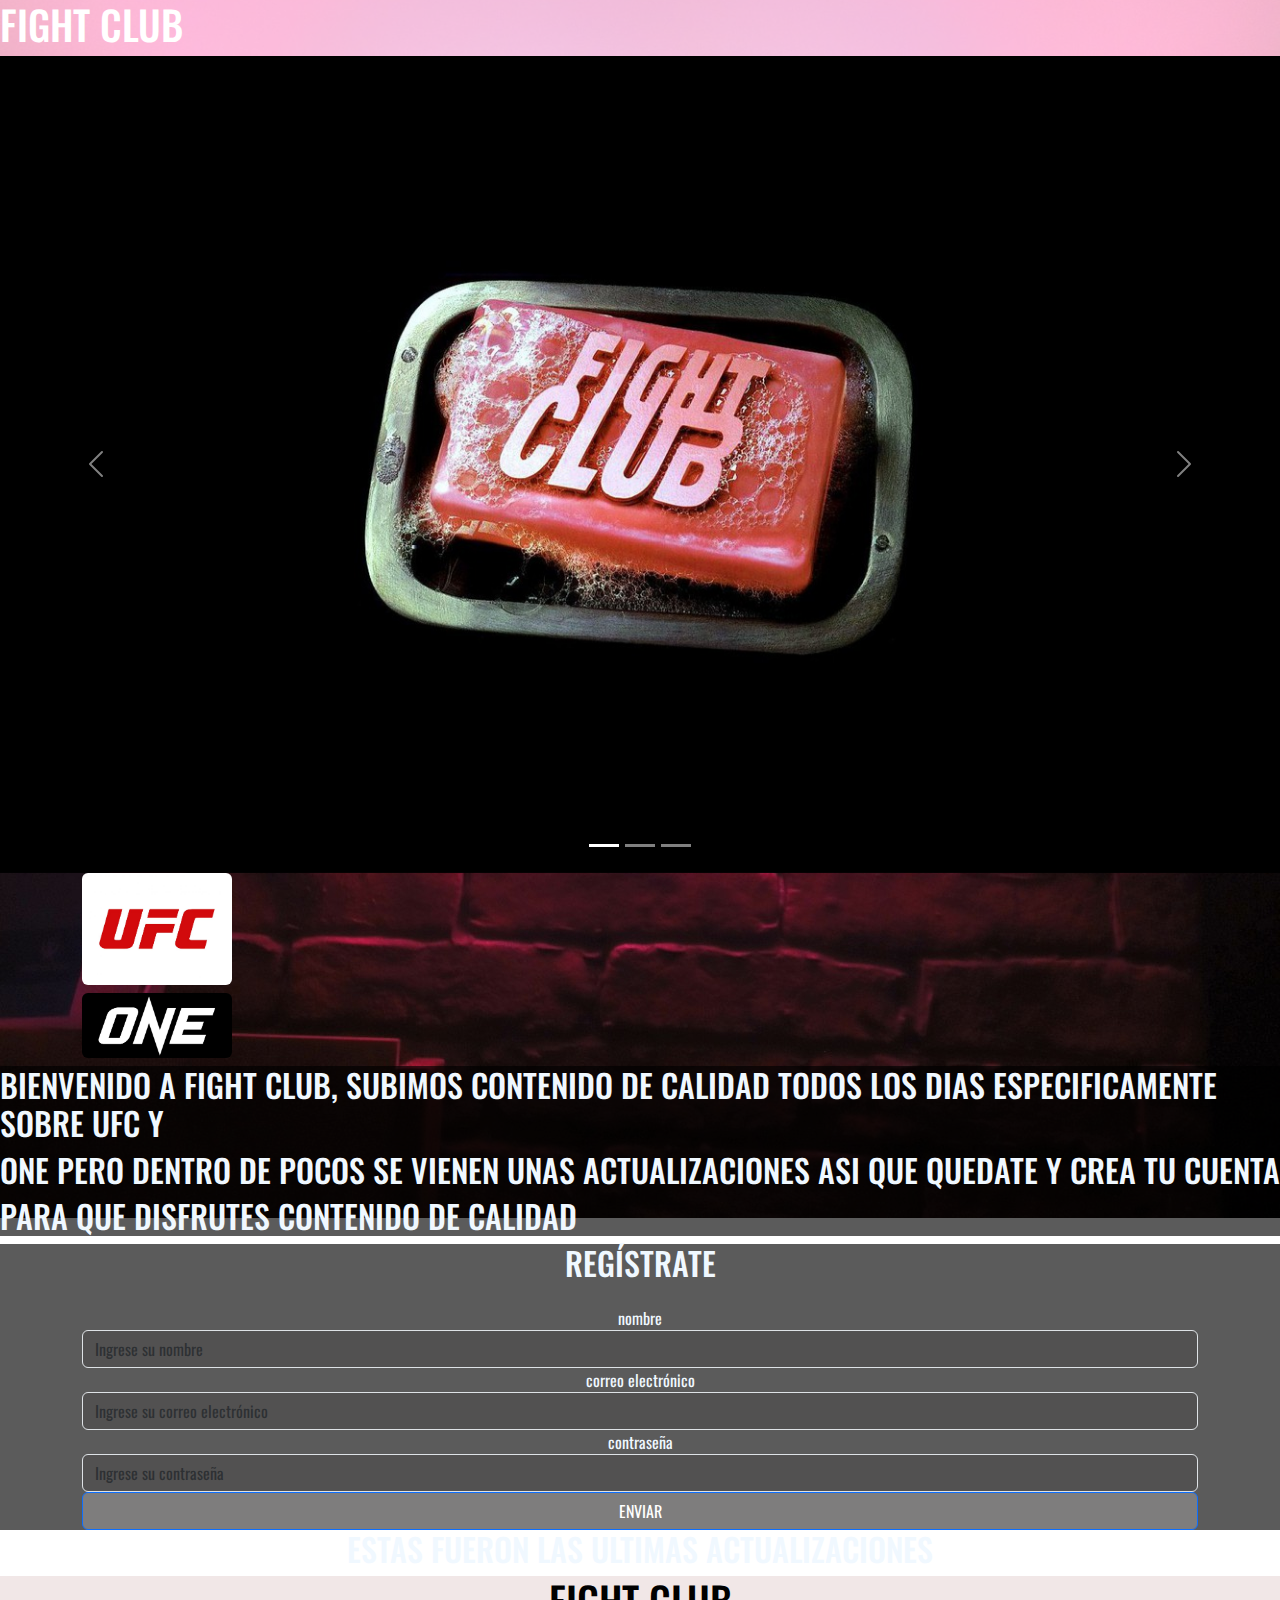
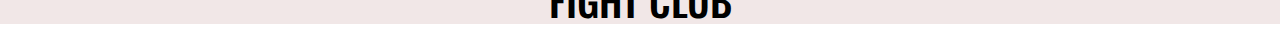
<file: tp final/index.html>
<!DOCTYPE html>
<html lang="en">
<head>
    <meta charset="UTF-8">
    <meta name="viewport" content="width=device-width, initial-scale=1.0">
    <title>fight club</title>
    <link rel="stylesheet" href=https://cdn.jsdelivr.net/npm/bootstrap@5.3.2/dist/css/bootstrap.min.css>
    <link rel="stylesheet" href="style.css">
</head>
<body>
     
    <header class="ventana">
<h1 class="presentacion" style="color: white;">fight club</h1>

    </header>
<main>
    
<!--CAROUSEL 1-->

    <div id="carouselExampleIndicators" class="carousel slide">
        <div class="carousel-indicators">
          <button type="button" data-bs-target="#carouselExampleIndicators" data-bs-slide-to="0" class="active" aria-current="true" aria-label="Slide 1"></button>
          <button type="button" data-bs-target="#carouselExampleIndicators" data-bs-slide-to="1" aria-label="Slide 2"></button>
          <button type="button" data-bs-target="#carouselExampleIndicators" data-bs-slide-to="2" aria-label="Slide 3"></button>
        </div>
        <div class="carousel-inner">
          <div class="carousel-item active">
            <img src="fight-club-boycovskiy-klub-4835.jpg" class="d-block w-100" alt="...">
          </div>
          <div class="carousel-item">
            <img src="Logo.png" class="d-block w-100" alt="...">
          </div>
          <div class="carousel-item">
            <img src="bb12b867e59d9053b531daf9477646a6.jpg" class="d-block w-100" alt="...">
          </div>
        </div>
        <button class="carousel-control-prev" type="button" data-bs-target="#carouselExampleIndicators" data-bs-slide="prev">
          <span class="carousel-control-prev-icon" aria-hidden="true"></span>
          <span class="visually-hidden">Previous</span>
        </button>
        <button class="carousel-control-next" type="button" data-bs-target="#carouselExampleIndicators" data-bs-slide="next">
          <span class="carousel-control-next-icon" aria-hidden="true"></span>
          <span class="visually-hidden">Next</span>
        </button>
      </div>

<!--LINKS QUE AYUDAN AL USO DEL BOOTSTRAP-->

      <script src="https://cdn.jsdelivr.net/npm/@popperjs/core@2.11.8/dist/umd/popper.min.js" integrity="sha384-I7E8VVD/ismYTF4hNIPjVp/Zjvgyol6VFvRkX/vR+Vc4jQkC+hVqc2pM8ODewa9r" crossorigin="anonymous"></script>
<script src="https://cdn.jsdelivr.net/npm/bootstrap@5.3.2/dist/js/bootstrap.min.js" integrity="sha384-BBtl+eGJRgqQAUMxJ7pMwbEyER4l1g+O15P+16Ep7Q9Q+zqX6gSbd85u4mG4QzX+" crossorigin="anonymous"></script>
   
<div class="container">
    <h1 style="text-align: left;" ><a class="navbar-brand" href="index2.html"><img style="width: 150px; height: auto;" src="Logo.jpg" class="rounded float-center" alt=""></a></h1>
<h1 style="text-align: left; "><a class="navbar-brand" href="index3.html"><img style="width: 150px; height: auto;" src="ONE.webp"class="rounded float-center" alt=""></a></h1>
</div>

    <section class="position">

       

        <h2>
            bienvenido a fight club, subimos contenido de calidad todos los dias especificamente sobre ufc y 
                </h2>
                <h2>one pero dentro de pocos se vienen unas actualizaciones asi que quedate y crea tu cuenta  </h2>
                    <h2>para que disfrutes contenido de calidad</h2>

        
           
  
       


     
    </section>

<section>



    <form class="container">
  

<h2 class="text-center mb-4">Regístrate</h2>

<div class="form-group-1">
    <label for="nombre">nombre</label>
    <input type="text" class="form-control" id="nombre" placeholder="Ingrese su nombre">
</div>

<div class="form-group-2">
    <label for="email">correo electrónico</label>
    <input type="email" class="form-control" id="email" placeholder="Ingrese su correo electrónico">
</div>

<div  class="form-group-3">
    <label for="password">contraseña</label>
    <input type="password" class="form-control" id="password" placeholder="Ingrese su contraseña">
</div>

<button style="background-color:rgba(167, 164, 164, 0.466);" type="submit" class="btn btn-primary btn-block">ENVIAR</button>
</form>

<script src="https://code.jquery.com/jquery-3.5.1.slim.min.js"></script>
<script src="https://cdn.jsdelivr.net/npm/@popperjs/core@2.9.2/dist/umd/popper.min.js"></script>
<script src="https://stackpath.bootstrapcdn.com/bootstrap/4.5.2/js/bootstrap.min.js"></script>
</section>
<aside>
    <h2>estas fueron las ultimas actualizaciones</h2>
</aside>
</main>

<footer>
    <h1>fight club</h1>
  </footer>
</body>
</html>
</file>
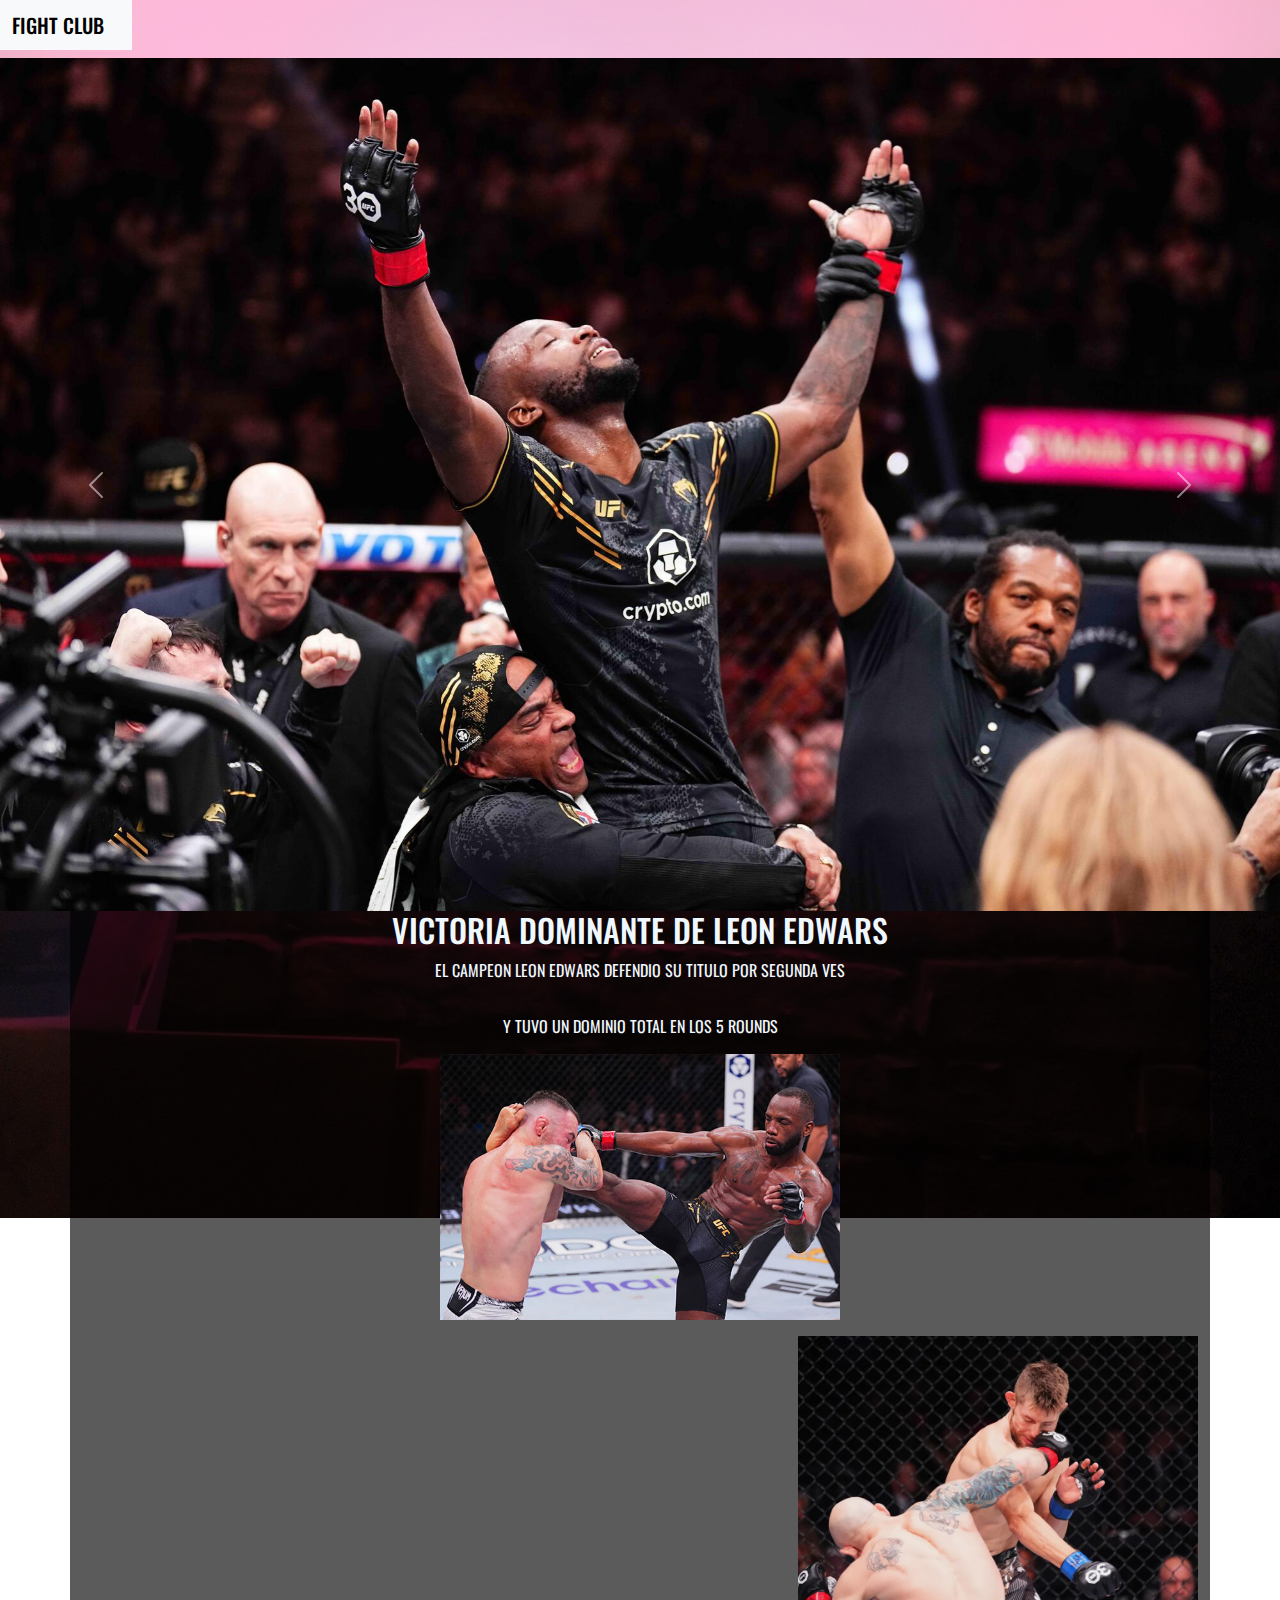
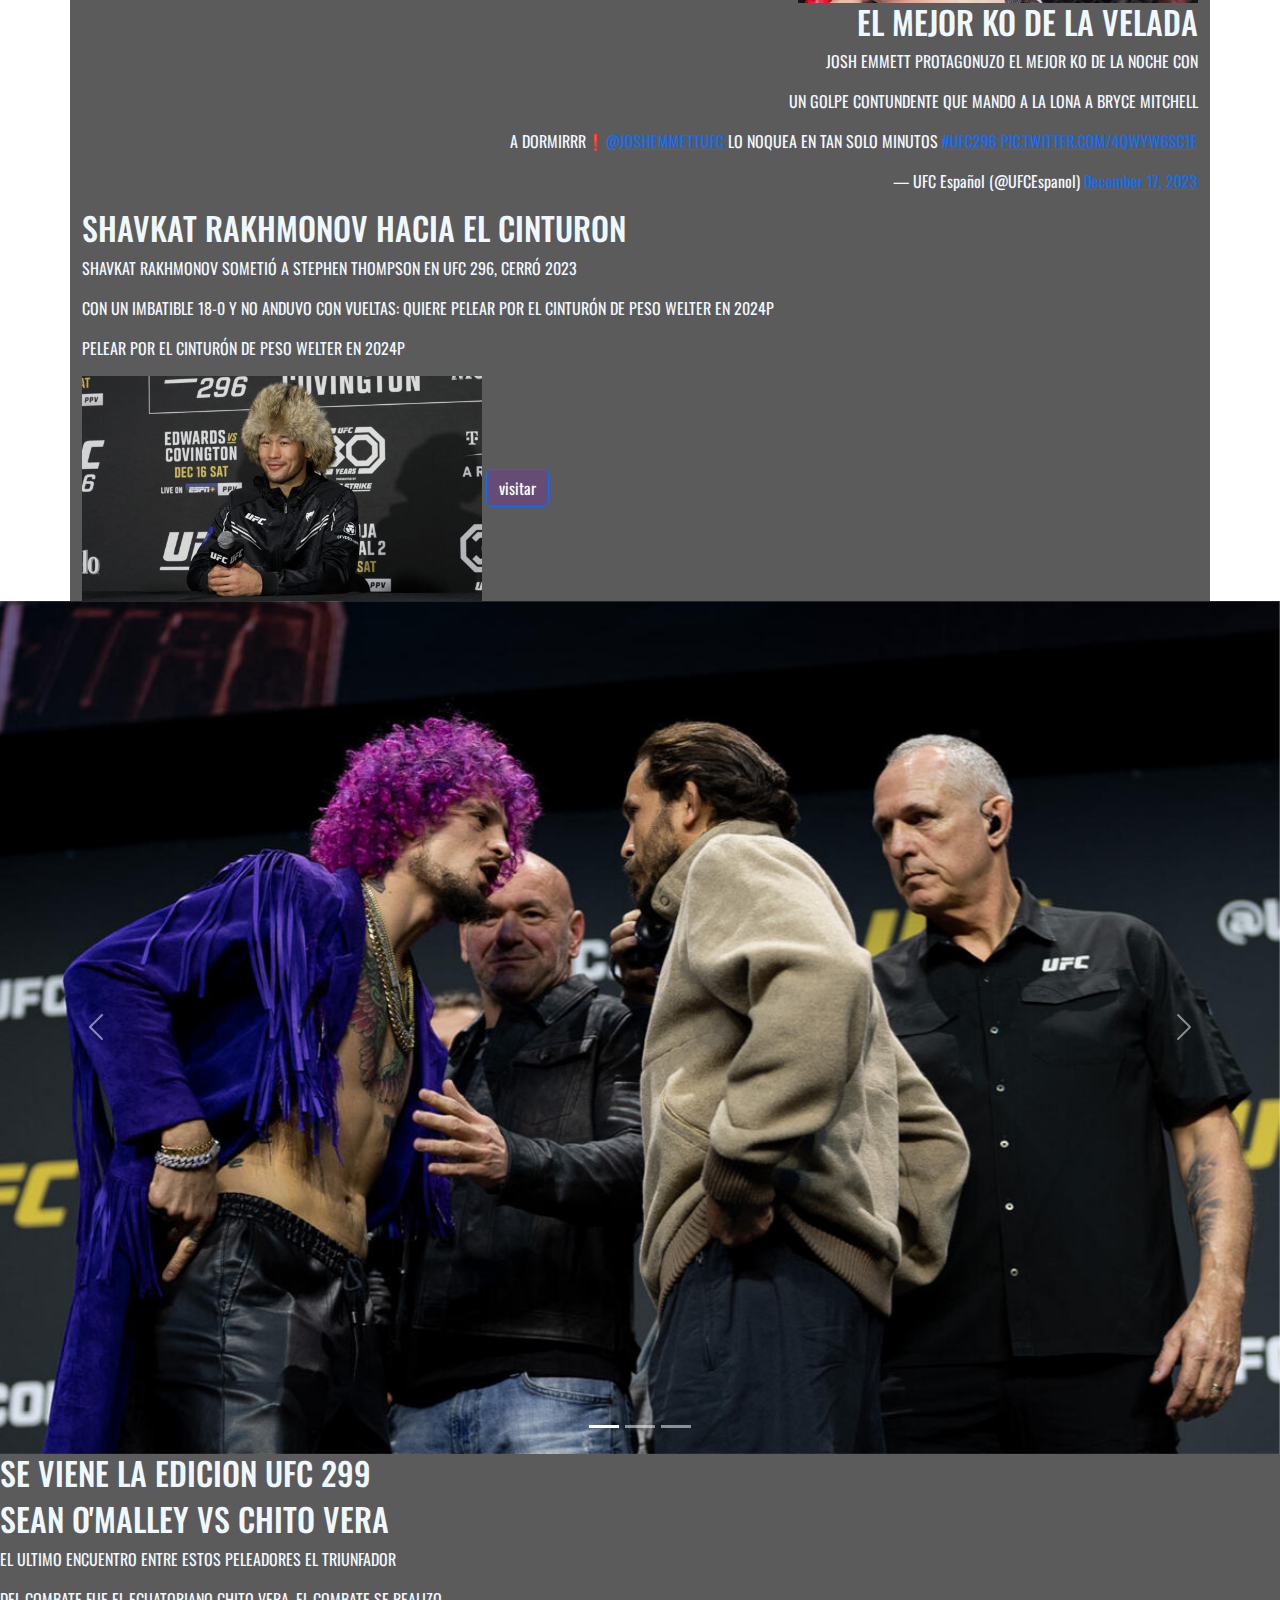
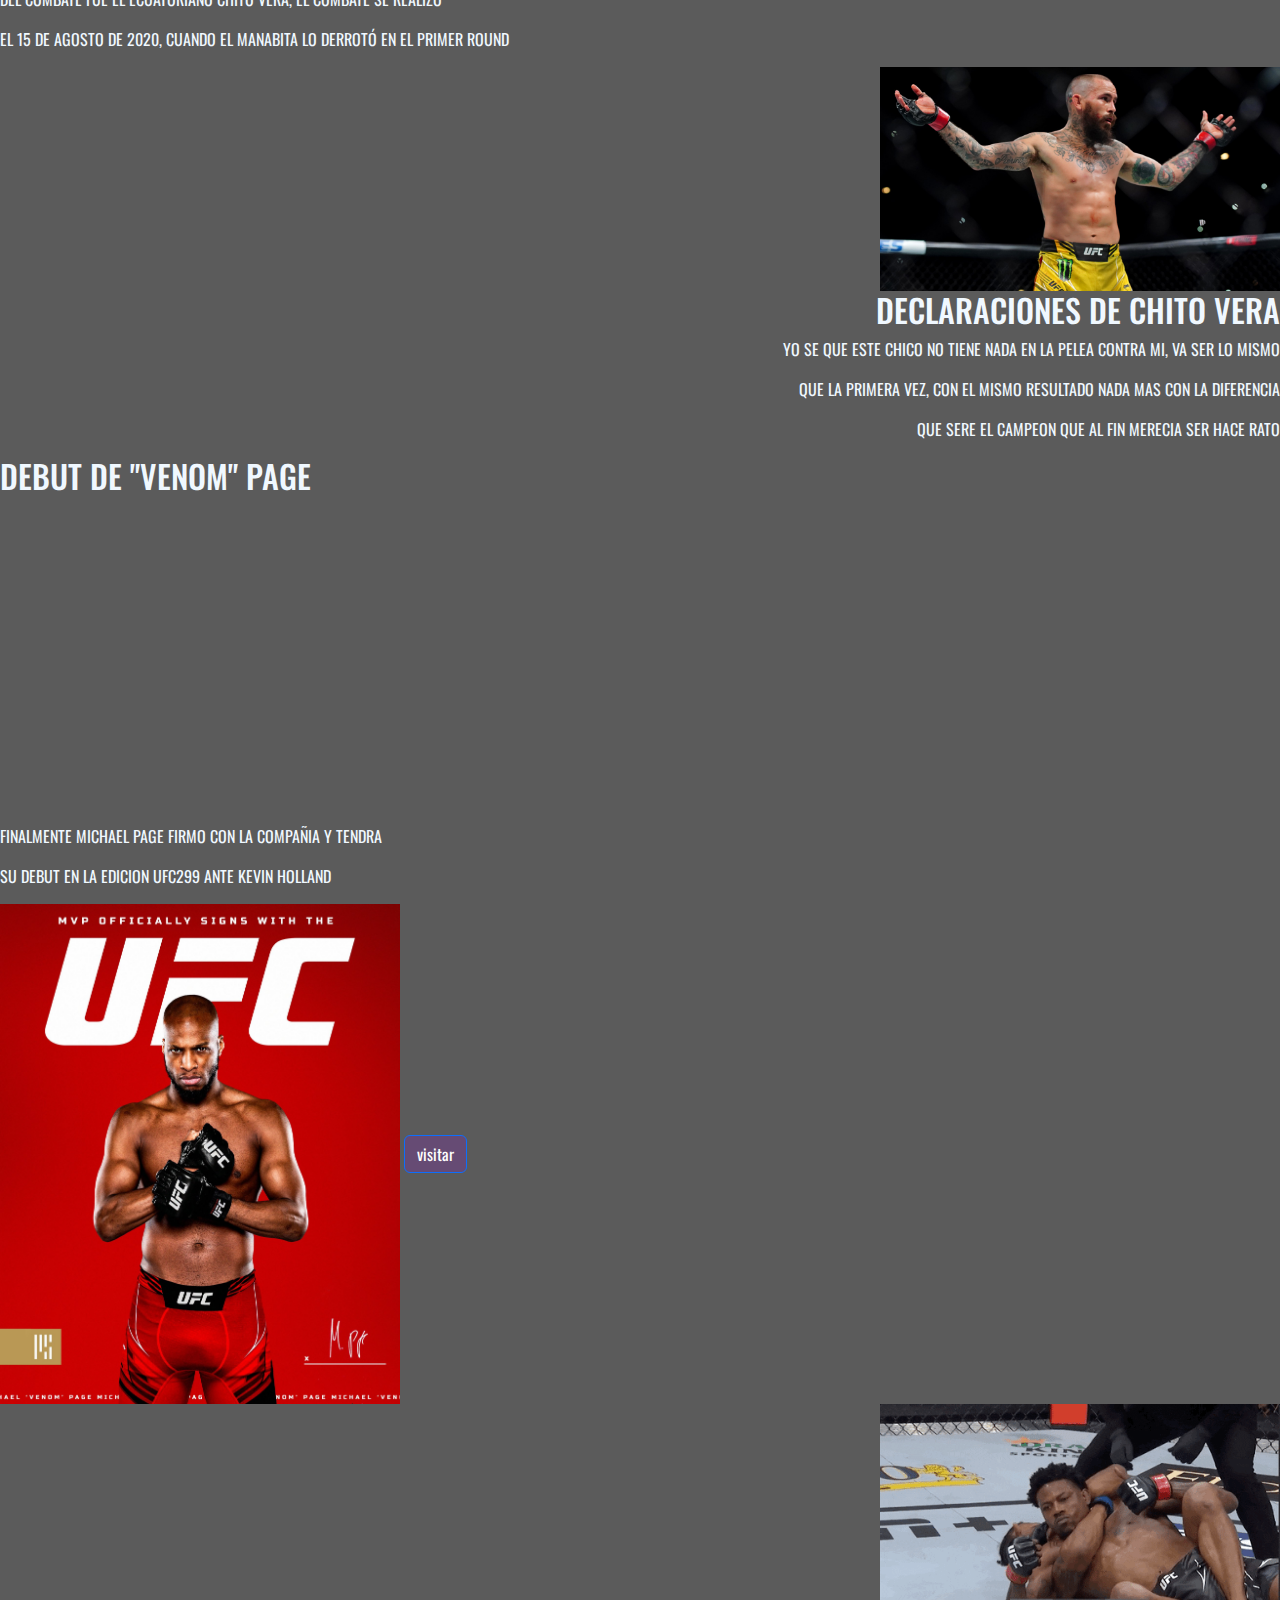
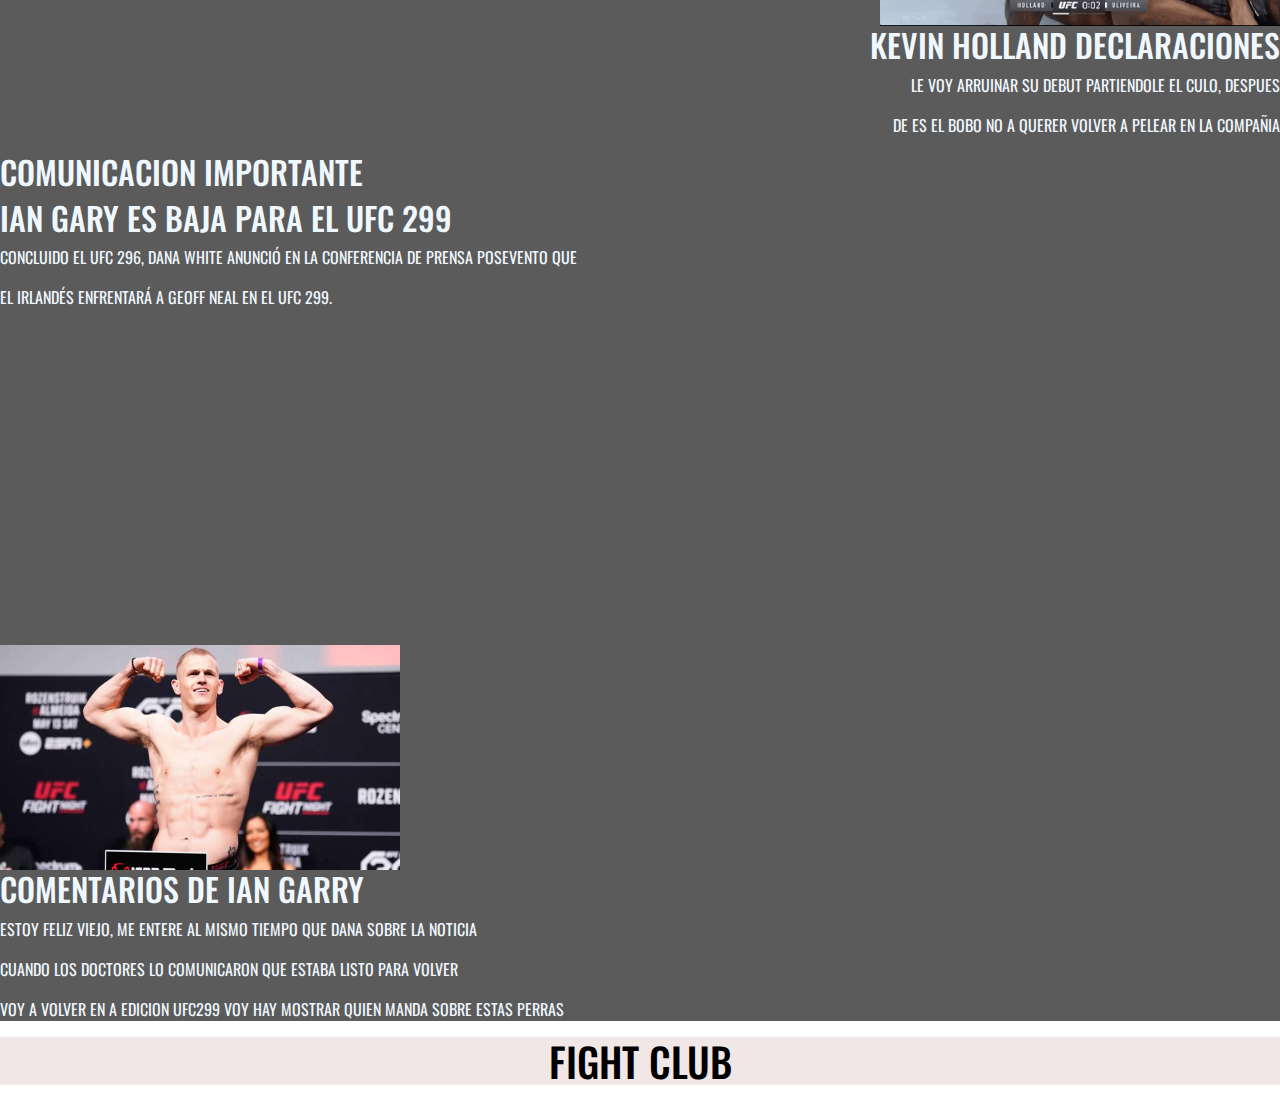
<file: tp final/index2.html>
<!DOCTYPE html>
<html lang="en">
<head>
    <meta charset="UTF-8">
    <meta name="viewport" content="width=device-width, initial-scale=1.0"><!--LINKS QUE AYUDAN AL USO DEL BOOTSTRAP Y CSS-->
    <title>fight club</title>
    <link rel="stylesheet" href=https://cdn.jsdelivr.net/npm/bootstrap@5.3.2/dist/css/bootstrap.min.css>
<link rel="stylesheet" href="style.css">
</head>
<body>


   <header>
    


      <h2>

        <!--BARRA DE NAVEGACION QUE LLEVA AL INICIO-->
<nav class="navbar bg-body-tertiary">
  <div class="container-fluid">
    <a class="navbar-brand" href="index.html">fight club</a>
  </div>
</nav>


      </h2>
        
   
   </header>
 <!--CAROUSEL 2-->
   <div id="carouselExample" class="carousel slide">
      <div class="carousel-inner">
        <div class="carousel-item active">
          <img src="Edwars.jpg" class="d-block w-100" alt="banner 1">
        </div>
        <div class="carousel-item">
          <img src="shakar.jpg" class="d-block w-100" alt="banner 2">
        </div>
        <div class="carousel-item">
          <img src="ko.jpg" class="d-block w-100" alt="banner 3">
        </div>
      </div>
      <button class="carousel-control-prev" type="button" data-bs-target="#carouselExample" data-bs-slide="prev">
        <span class="carousel-control-prev-icon" aria-hidden="true"></span>
        <span class="visually-hidden">Previous</span>
      </button>
      <button class="carousel-control-next" type="button" data-bs-target="#carouselExample" data-bs-slide="next">
        <span class="carousel-control-next-icon" aria-hidden="true"></span>
        <span class="visually-hidden">Next</span>
      </button>
 
</div>

<!--LINKS QUE AYUDAN AL USO DEL BOOTSTRAP-->

<script src="https://cdn.jsdelivr.net/npm/@popperjs/core@2.11.8/dist/umd/popper.min.js" integrity="sha384-I7E8VVD/ismYTF4hNIPjVp/Zjvgyol6VFvRkX/vR+Vc4jQkC+hVqc2pM8ODewa9r" crossorigin="anonymous"></script>
<script src="https://cdn.jsdelivr.net/npm/bootstrap@5.3.2/dist/js/bootstrap.min.js" integrity="sha384-BBtl+eGJRgqQAUMxJ7pMwbEyER4l1g+O15P+16Ep7Q9Q+zqX6gSbd85u4mG4QzX+" crossorigin="anonymous"></script>
  
</body>
</html>

  <!--CONTENIDO DE LA PAGINA JUNTO A INFRAMES-->
   
 <main>

<section class="container" >
   
<h2>
victoria dominante de leon edwars
</h2>
  <p>el campeon leon edwars defendio su titulo por segunda ves <p>
  <p>y tuvo un dominio total en los 5 rounds<p>
 <img src="champ.jpg" alt="">


<article>
  <img src="ko2.webp" alt="">
  <h2>EL MEJOR KO DE LA VELADA</h2>
 <p>Josh Emmett protagonuzo el mejor ko de la noche con </p>
 <p>un golpe contundente que mando a la lona a Bryce Mitchell</p>
 <blockquote class="twitter-tweet" data-media-max-width="560"><p lang="es" dir="ltr">A DORMIRRR❗️<a href="https://twitter.com/JoshEmmettUFC?ref_src=twsrc%5Etfw">@JoshEmmettUFC</a> LO NOQUEA EN TAN SOLO MINUTOS <a href="https://twitter.com/hashtag/UFC296?src=hash&amp;ref_src=twsrc%5Etfw">#UFC296</a> <a href="https://t.co/4qWYw6sC1E">pic.twitter.com/4qWYw6sC1E</a></p>&mdash; UFC Español (@UFCEspanol) <a href="https://twitter.com/UFCEspanol/status/1736225903221350714?ref_src=twsrc%5Etfw">December 17, 2023</a></blockquote> <script async src="https://platform.twitter.com/widgets.js" charset="utf-8"></script>
</article>


<article class="Rakhmonov">
  <h2>Shavkat Rakhmonov hacia el cinturon</h2>
<p>Shavkat Rakhmonov sometió a Stephen Thompson en UFC 296, cerró 2023 <p>
<p>con un imbatible 18-0 y no anduvo con vueltas: quiere pelear por el cinturón de peso welter en 2024p</p>
<p>pelear por el cinturón de peso welter en 2024p</p>
<img src="shakar2.jpeg" alt="">
<a style="background-color: rgba(130, 36, 177, 0.288);" href="https://www.ufcespanol.com/news/shavkat-rakhmonov-con-la-mira-fija-en-la-corona" class="btn btn-primary">visitar</a>   
</section>

</article>

<!--CAROUSEL 3-->
<div id="carouselExampleIndicators" class="carousel slide">
  <div class="carousel-indicators">
    <button type="button" data-bs-target="#carouselExampleIndicators" data-bs-slide-to="0" class="active" aria-current="true" aria-label="Slide 1"></button>
    <button type="button" data-bs-target="#carouselExampleIndicators" data-bs-slide-to="1" aria-label="Slide 2"></button>
    <button type="button" data-bs-target="#carouselExampleIndicators" data-bs-slide-to="2" aria-label="Slide 3"></button>
  </div>
  <div class="carousel-inner">
    <div class="carousel-item active">
      <img src="Ufc299.jpg" class="d-block w-100" alt="...">
    </div>
    <div class="carousel-item">
      <img src="Ian-Garry.jpg" class="d-block w-100" alt="...">
    </div>
    <div class="carousel-item">
      <img src="kevin-holland-michael-page-ufc-297.webp" class="d-block w-100" alt="...">
    </div>
  </div>
  <button class="carousel-control-prev" type="button" data-bs-target="#carouselExampleIndicators" data-bs-slide="prev">
    <span class="carousel-control-prev-icon" aria-hidden="true"></span>
    <span class="visually-hidden">Previous</span>
  </button>
  <button class="carousel-control-next" type="button" data-bs-target="#carouselExampleIndicators" data-bs-slide="next">
    <span class="carousel-control-next-icon" aria-hidden="true"></span>
    <span class="visually-hidden">Next</span>
  </button>
</div>
<!--MAS CONTENIDO CON IFRAMES INCORPORADOS E LINKSPARA VISITAR O CONSULTARLAS PAGINAS-->
<section class="continer">
<h2>se viene la edicion ufc 299</h2>
<h2>Sean O'Malley vs Chito Vera </h2>

<p> el ultimo encuentro entre estos peleadores el triunfador</p>
<p> del combate fue el ecuatoriano Chito Vera, el combate se realizo</p>
<p>el 15 de agosto de 2020, cuando el manabita lo derrotó en el primer round</p>
<article>
  <img src="Chito-Vera-UFC-2023-Texas.jpg" alt="">
  <h2> declaraciones de Chito Vera</h2>
  <p>yo se que este chico no tiene nada en la pelea contra mi, va ser lo mismo</p>
  <p>que la primera vez, con el mismo resultado nada mas con la diferencia</p>
  <p>que sere el campeon que al fin merecia ser hace rato</p>
   </article>

   <article class="declaracion">
    <h2>debut de "venom" page</h2>
    <iframe width="560" height="315" src="https://www.youtube.com/embed/OCv23X0H9jo?si=fOdq7gJwCowcz-Fc" title="YouTube video player" frameborder="0" allow="accelerometer; autoplay; clipboard-write; encrypted-media; gyroscope; picture-in-picture; web-share" allowfullscreen></iframe>
<p>finalmente Michael Page firmo con la compañia y tendra</p>
<p>su debut en la edicion UFC299 ante Kevin Holland</p>
<img src="Mvp.jpg" alt="">
<a style="background-color: rgba(130, 36, 177, 0.288);" href="https://x.com/ParadigmSports/status/1736278842740814318?s=20" class="btn btn-primary">visitar</a>
   </article>



  <article>
    <img src="giphy.gif" alt="">
    <h2>
      kevin holland declaraciones
    </h2>
    <p>le voy arruinar su debut partiendole el culo, despues </p>
    <p>de es el bobo no a querer volver a pelear en la compañia</p>
   </article>


  <h2>comunicacion importante</h2>
  <h2>ian gary es baja para el ufc 299</h2>
  <p>Concluido el UFC 296, Dana White anunció en la conferencia de prensa posevento que </p>
  <p>el irlandés enfrentará a Geoff Neal en el UFC 299. </p>
  <iframe width="560" height="315" src="https://www.youtube.com/embed/zZZwQ5ulIqE?si=MZEFiRvCIwT4Sa5m" title="YouTube video player" frameborder="0" allow="accelerometer; autoplay; clipboard-write; encrypted-media; gyroscope; picture-in-picture; web-share" allowfullscreen></iframe>
  <article class="declaracion">
    <img src="ANUN.jpg" alt="">
    <h2>comentarios de ian garry</h2>
    <p>estoy feliz viejo, me entere al mismo tiempo que Dana sobre la noticia</p>
    <p>cuando los doctores lo comunicaron que estaba listo para volver</p>
    <p>voy a volver en a edicion ufc299 voy hay mostrar quien manda sobre estas perras</p>
    
  </article>

</section>




 </main>



  <footer>
    <h1>fight club</h1>
  </footer>


</body>
</html>
</file>
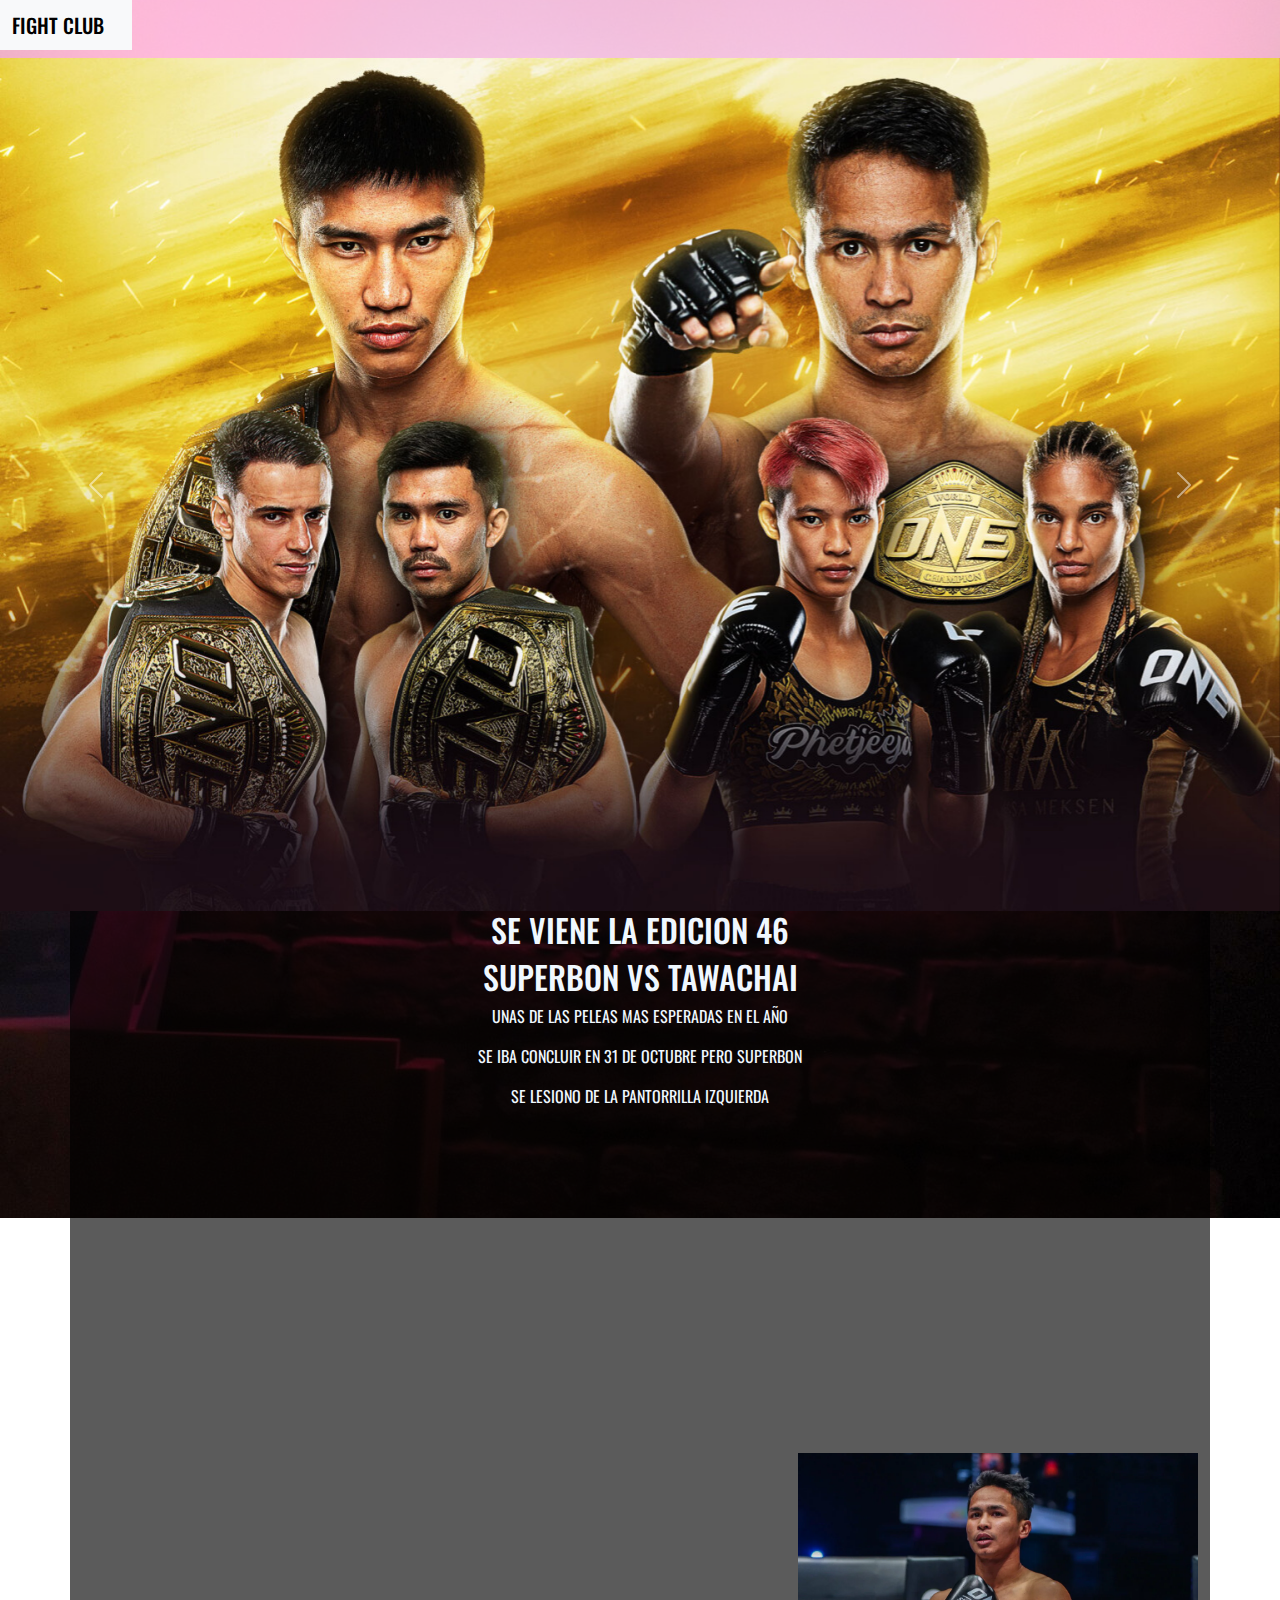
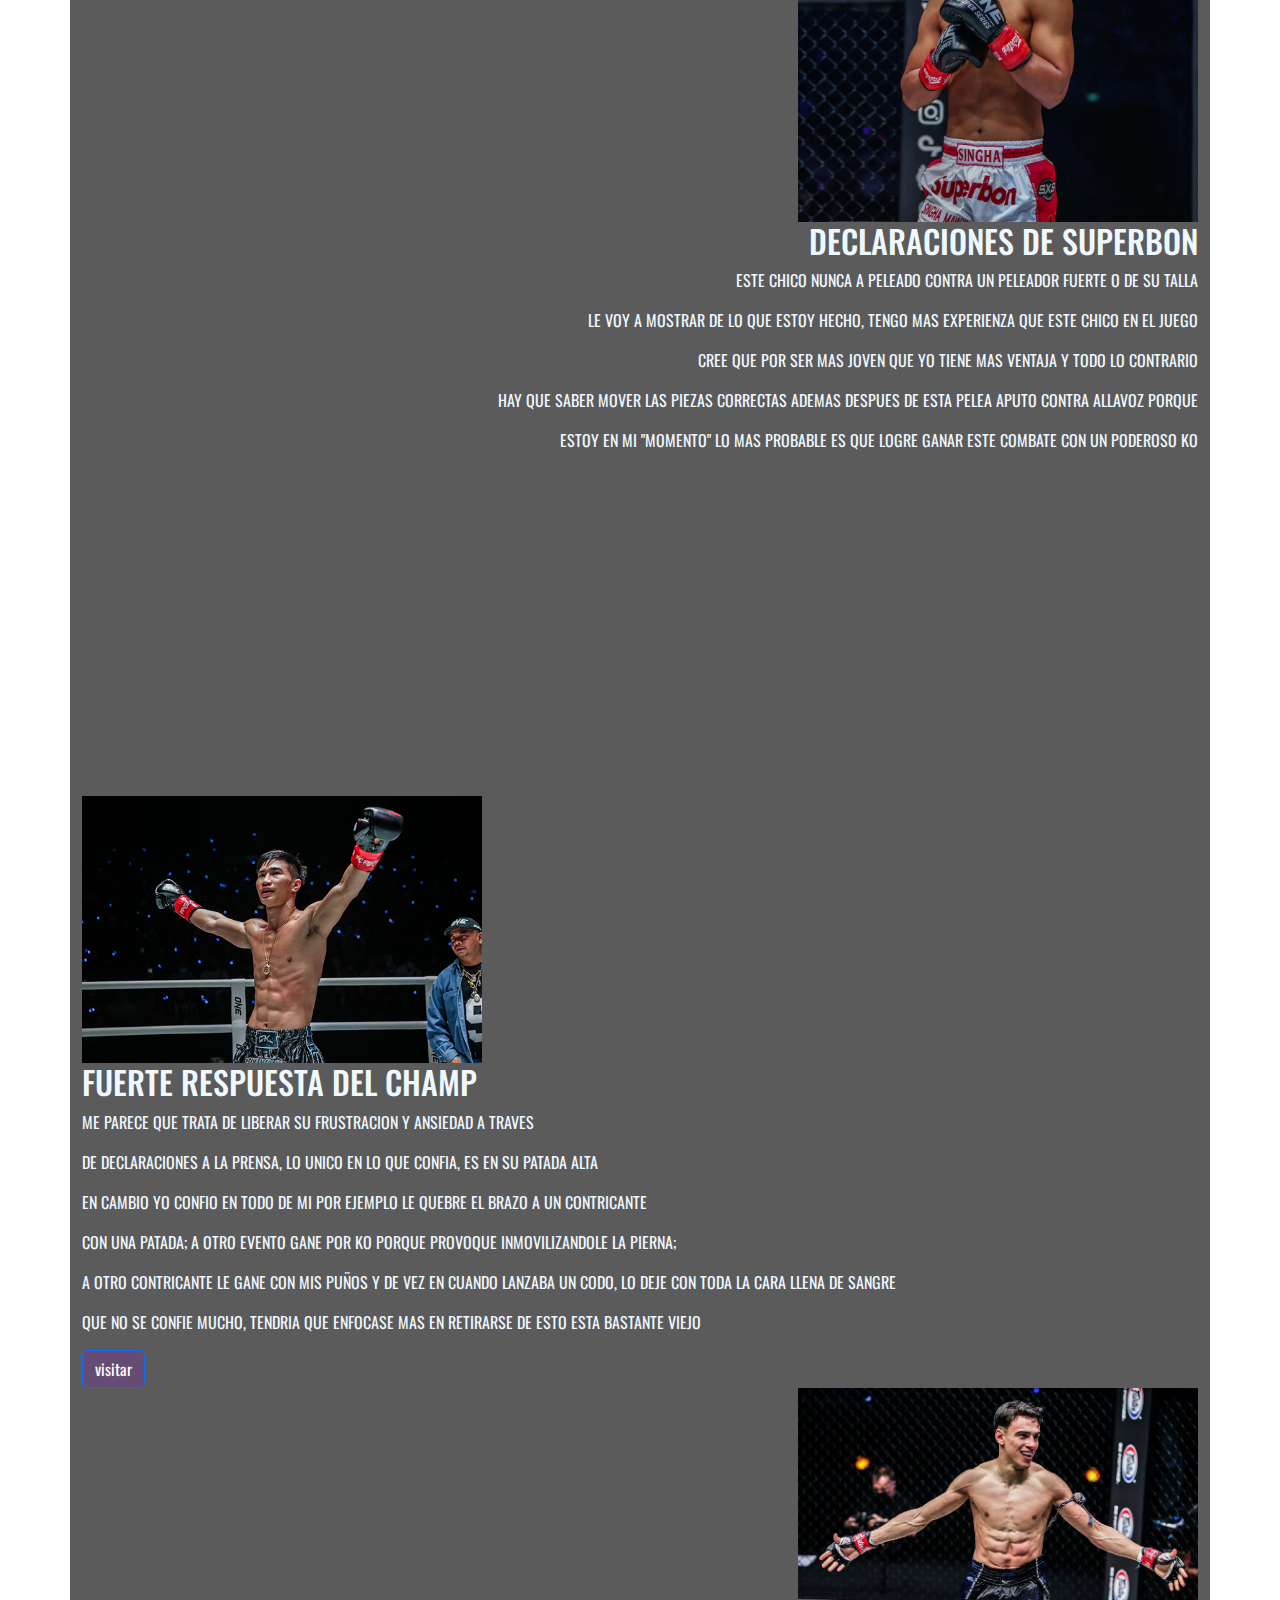
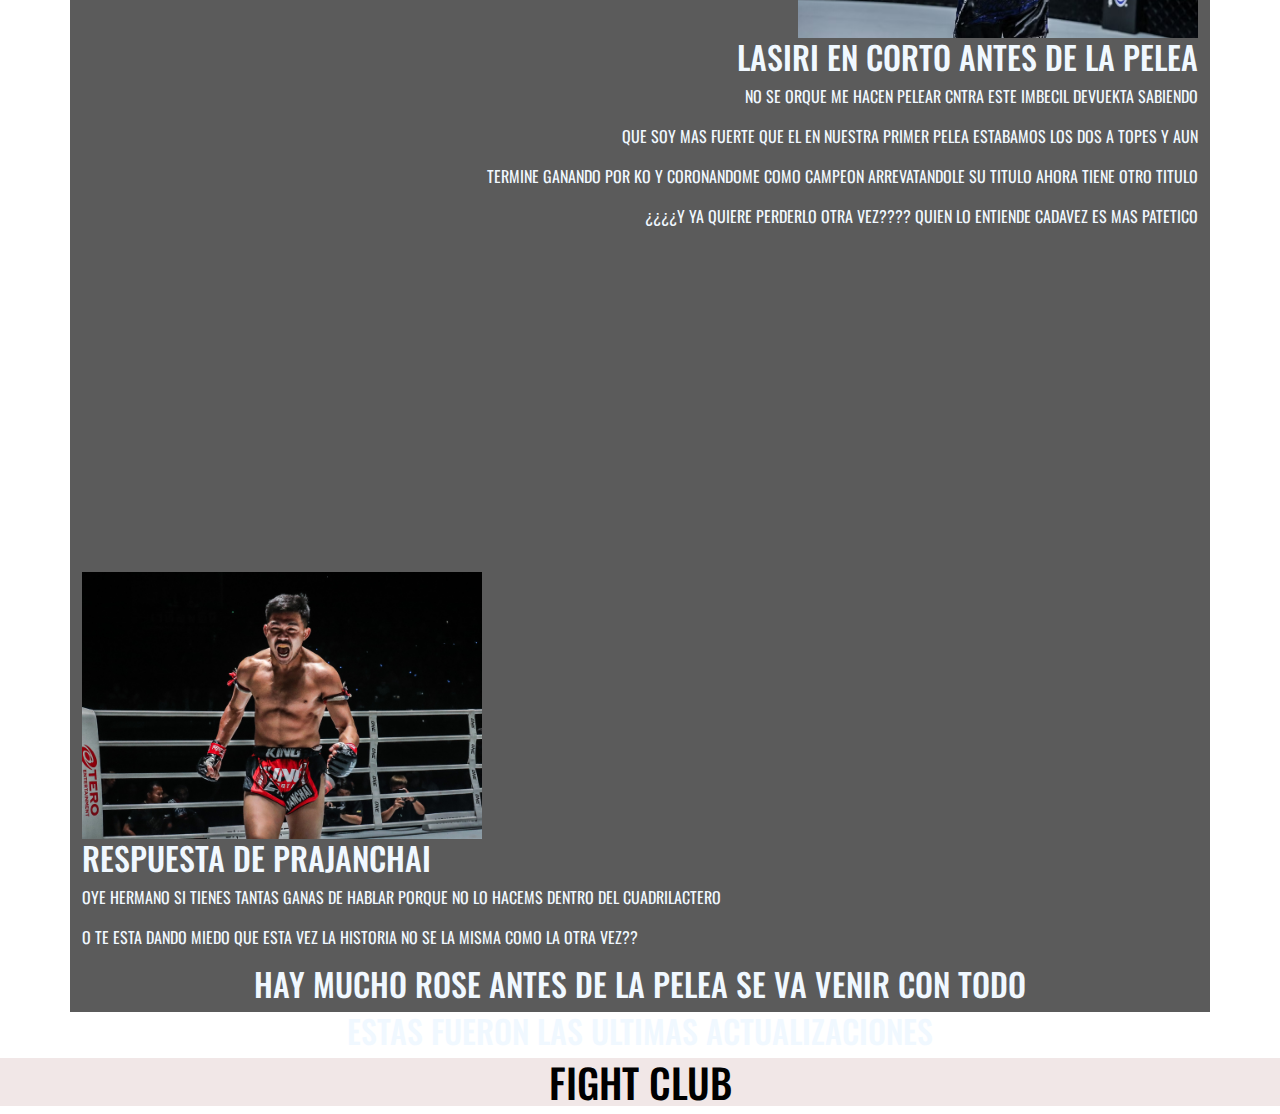
<file: tp final/index3.html>
<!DOCTYPE html>
<html lang="en">
<head>
    <meta charset="UTF-8">
    <meta name="viewport" content="width=device-width, initial-scale=1.0"><!--LINKS QUE AYUDAN AL USO DEL BOOTSTRAP-->
    <title>ONE CHAMPIONSHIP</title>
    <link rel="stylesheet" href=https://cdn.jsdelivr.net/npm/bootstrap@5.3.2/dist/css/bootstrap.min.css>
    <link rel="stylesheet" href="style.css">
</head>
<body>

  <header>
    <h2><!--BARRA DE NAVEGACION QUE LLEVA AL INICIO-->
        <nav class="navbar bg-body-tertiary">
            <div class="container-fluid">
              <a class="navbar-brand" href="index.html">fight club</a>
            </div>
          </nav>   
    </h2>
  </header>
    
<!--CAROUSEL 4-->

  <div id="carouselExample" class="carousel slide">
    <div class="carousel-inner">
      <div class="carousel-item active">
        <img src="evento46.jpg" class="d-block w-100" alt="banner 1">
      </div>
      <div class="carousel-item">
        <img src="tawa.webp" class="d-block w-100" alt="banner 2">
      </div>
      <div class="carousel-item">
        <img src="superbon.webp" class="d-block w-100" alt="banner 3">
      </div>
    </div>
    <button class="carousel-control-prev" type="button" data-bs-target="#carouselExample" data-bs-slide="prev">
      <span class="carousel-control-prev-icon" aria-hidden="true"></span>
      <span class="visually-hidden">Previous</span>
    </button>
    <button class="carousel-control-next" type="button" data-bs-target="#carouselExample" data-bs-slide="next">
      <span class="carousel-control-next-icon" aria-hidden="true"></span>
      <span class="visually-hidden">Next</span>
    </button>

</div>

<!--LINKS QUE AYUDAN AL USO DEL BOOTSTRAP-->

<script src="https://cdn.jsdelivr.net/npm/@popperjs/core@2.11.8/dist/umd/popper.min.js" integrity="sha384-I7E8VVD/ismYTF4hNIPjVp/Zjvgyol6VFvRkX/vR+Vc4jQkC+hVqc2pM8ODewa9r" crossorigin="anonymous"></script>
<script src="https://cdn.jsdelivr.net/npm/bootstrap@5.3.2/dist/js/bootstrap.min.js" integrity="sha384-BBtl+eGJRgqQAUMxJ7pMwbEyER4l1g+O15P+16Ep7Q9Q+zqX6gSbd85u4mG4QzX+" crossorigin="anonymous"></script>

<!--CONTENIDO DE LA PAGINA WEB CON INFRAMES E LINKS-->

<main>
<span>
    <section class="container">
        <h2>se viene la edicion 46</h2>
        <h2>superbon vs tawachai</h2>
        <p> unas de las peleas mas esperadas en el año</p>
        <p>se iba concluir en 31 de octubre pero superbon </p>
        <p>se lesiono de la pantorrilla izquierda</p>



        <h2><iframe width="560" height="315" src="https://www.youtube.com/embed/Ndh6nef1lPE?si=1rSPx5-TstQTnVw2&amp;start=107" title="YouTube video player" frameborder="0" allow="accelerometer; autoplay; clipboard-write; encrypted-media; gyroscope; picture-in-picture; web-share" allowfullscreen></iframe></h2>
         <article>
            <img src="Superbon declaracio.webp" alt="">
        <h2>declaraciones de superbon</h2>
        <p>este chico nunca a peleado contra un peleador fuerte o de su talla</p>
        <p>le voy a mostrar de lo que estoy hecho, tengo mas experienza que este chico en el juego</p>
        <p>cree que por ser mas joven que yo tiene mas ventaja y todo lo contrario</p>
        <p>hay que saber mover las piezas correctas ademas despues de esta pelea aputo contra allavoz porque</p>
        <p>estoy en mi "momento" lo mas probable es que logre ganar este combate con un poderoso ko</p>
       
         </article>
        
        
</span>
<h2><iframe width="560" height="315" src="https://www.youtube.com/embed/9sjjb4deI-k?si=2o-T57_46milq0hl" title="YouTube video player" frameborder="0" allow="accelerometer; autoplay; clipboard-write; encrypted-media; gyroscope; picture-in-picture; web-share" allowfullscreen></iframe></h2>
<article class="declaracion">
    <img src="tawanchai.jpeg" alt="">
<h2>fuerte respuesta del champ</h2>
<p>me parece que trata de liberar su frustracion y ansiedad a traves</p>
<p>de declaraciones a la prensa, lo unico en lo que confia, es en su patada alta</p>
<p>en cambio yo confio en todo de mi por ejemplo le quebre el brazo a un contricante</p>
<p>con una patada; a otro evento gane por ko porque provoque inmovilizandole la pierna;</p>
<p>a otro contricante le gane con mis puños y de vez en cuando lanzaba un codo, lo deje con toda la cara llena de sangre</p>
<p>que no se confie mucho, tendria que enfocase mas en retirarse de esto esta bastante viejo</p>
<a style="background-color: rgba(130, 36, 177, 0.288);" href="https://www.instagram.com/reel/C0-hXfJupkz/?utm_source=ig_web_copy_link&igsh=MzRlODBiNWFlZA==" class="btn btn-primary">visitar</a>

</article>


<article>
    <img src="lasiri.avif" alt="">
<h2>lasiri en corto antes de la pelea</h2>
<p>no se orque me hacen pelear cntra este imbecil devuekta sabiendo </p>
<p>que soy mas fuerte que el en nuestra primer pelea estabamos los dos a topes y aun  </p>
<p>termine ganando por ko y coronandome como campeon arrevatandole su titulo ahora tiene otro titulo  </p>
<p>¿¿¿¿y ya quiere perderlo otra vez???? quien lo entiende cadavez es mas patetico</p>
</article>
<h2><iframe width="560" height="315" src="https://www.youtube.com/embed/09Gk3HCztNI?si=3Pt8I-YDaOKn3j5Z&amp;start=539" title="YouTube video player" frameborder="0" allow="accelerometer; autoplay; clipboard-write; encrypted-media; gyroscope; picture-in-picture; web-share" allowfullscreen></iframe></h2>
<span>
    <article class="declaracion">
        <img src="Prajanchai.jpg" alt="">
        <h2>respuesta de prajanchai</h2>
        <p>oye hermano si tienes tantas ganas de hablar porque no lo hacems dentro del cuadrilactero</p>
    <p>o te esta dando miedo que esta vez la historia no se la misma como la otra vez??</p>
    
    
    </article>
</span>

<h2>hay mucho rose antes de la pelea se va venir con todo</h2>
</section>
<span>
    <aside>
        <h2>estas fueron las ultimas actualizaciones</h2>
    </aside>
</span>
</main>
<footer>
    <h1>fight club</h1>
  </footer>
</body>
</html>
</file>
<file: tp final/style.css>
@import url('https://fonts.googleapis.com/css2?family=Josefin+Sans&family=Oswald&display=swap');


body{
background-repeat: no-repeat;
background-image: url(fight\ club.jpg);
background-position:center;
background-attachment: fixed;
text-align: center;
color: aliceblue;
font-family: 'Oswald', sans-serif;


}
h1{
  text-transform: uppercase;
  font-family:'Oswald', sans-serif;
  color: black;
  text-align: center;
  }
  
  h2{
  
    text-transform: uppercase;
    font-family:'Oswald', sans-serif;
  
  }

  

header{
display: flex;
justify-content: space-between;
background-color: rgba(255, 255, 255, 0.671);
background-position-x: center;

}
nav{
  display:flex;
  font-family: 'Oswald', sans-serif;
  text-align: right;
  
  }
  
  
  


section{
text-align:left;
background-color: rgba(0, 0, 0, 0.644);

}


article{

text-align: right;
color: aliceblue;

}

.contender{

  text-align: left;
}
img{
height: auto;
  width: 400px;


}

.nav-item{

  color: black;
}


.navar{
padding: 5px;
  justify-content: space-between;
}

p{

 text-transform: uppercase;
}

  


.position{

  background-position:center;
}

footer{
  background-color: rgba(235, 221, 221, 0.719);
}
.container{
text-align:center;

}
.twitter-tweet{
  text-align: right;
  justify-content: space-between;
}
.Rakhmonov{
  text-align: left;
}

.declaracion{

  text-align: left;
}

.container{
-ms-flex-align: center;

}

.form-control{

  background-color: rgba(71, 69, 69, 0.432);
}

iframe{
  align-content: center;
}

.container{
  display: flex;
  justify-content: center;
  flex-direction: column;
text-align: center;
align-content: center;
}
</file>
